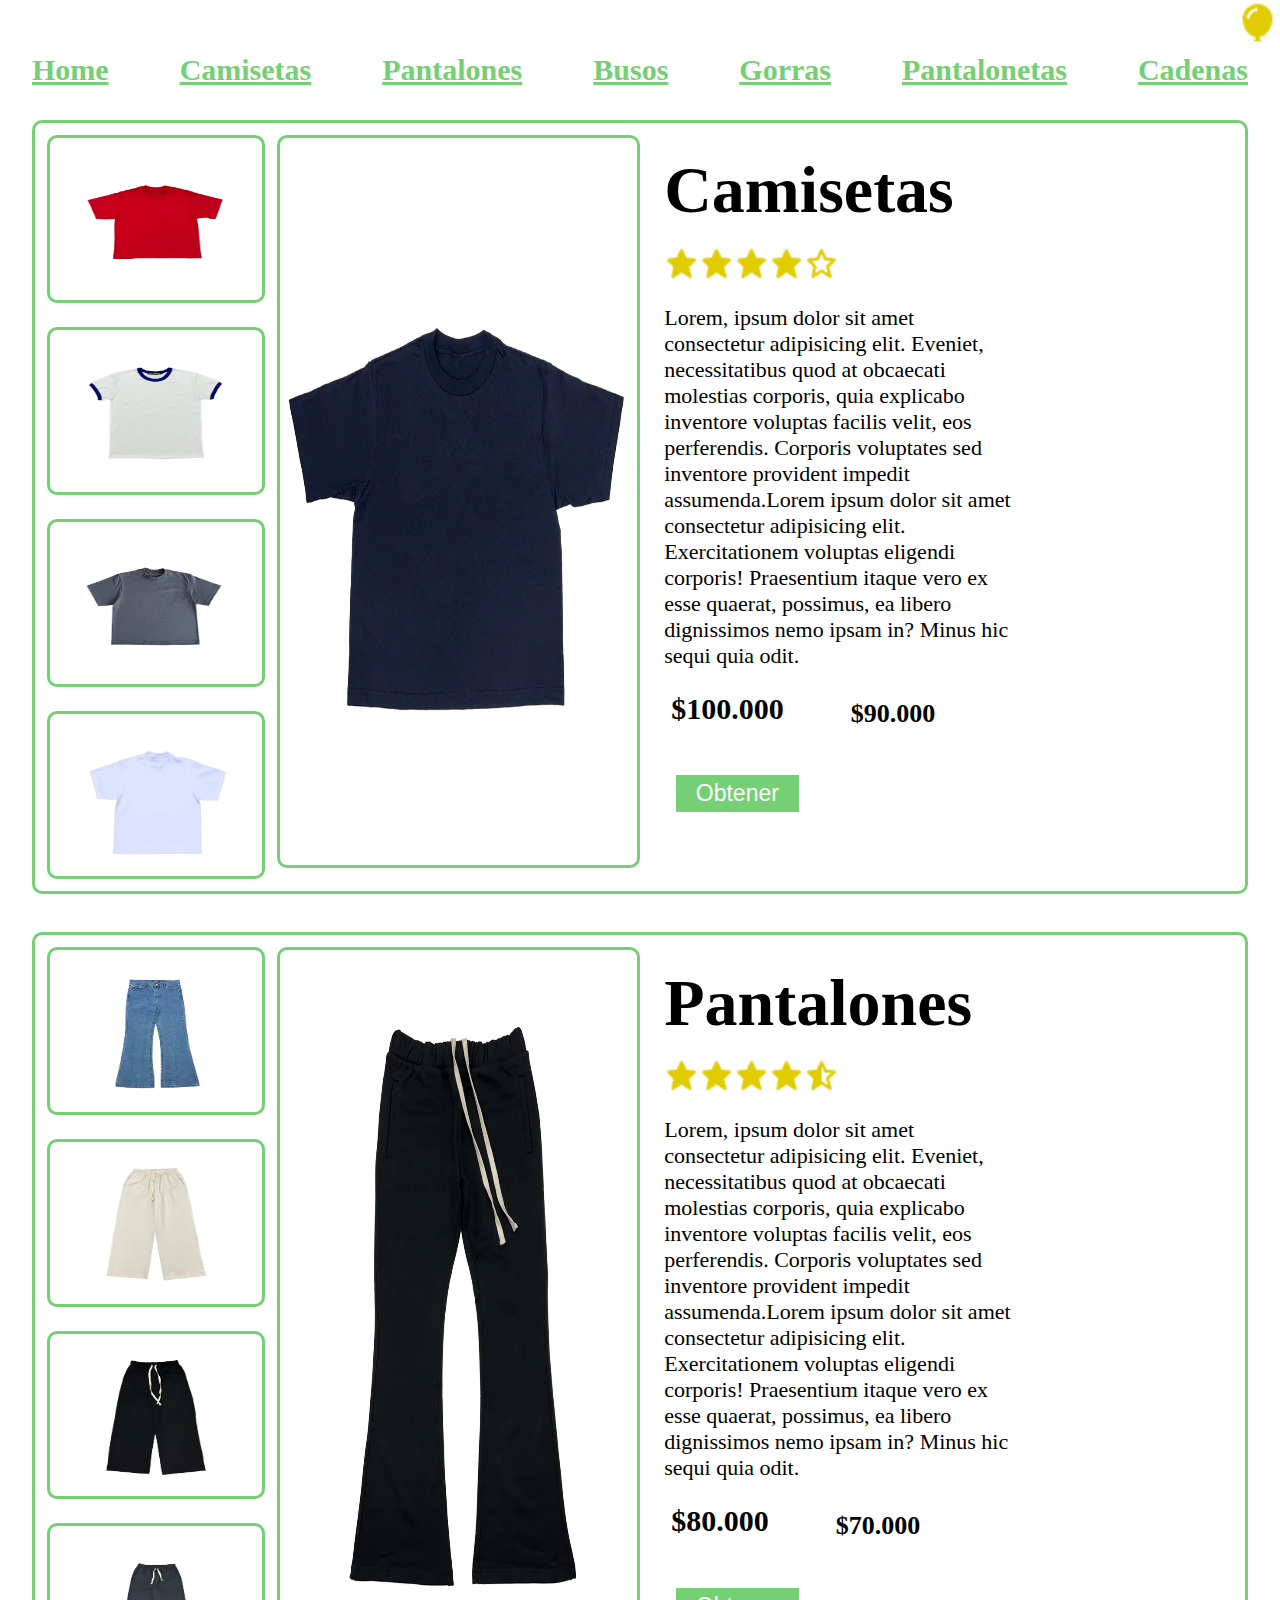
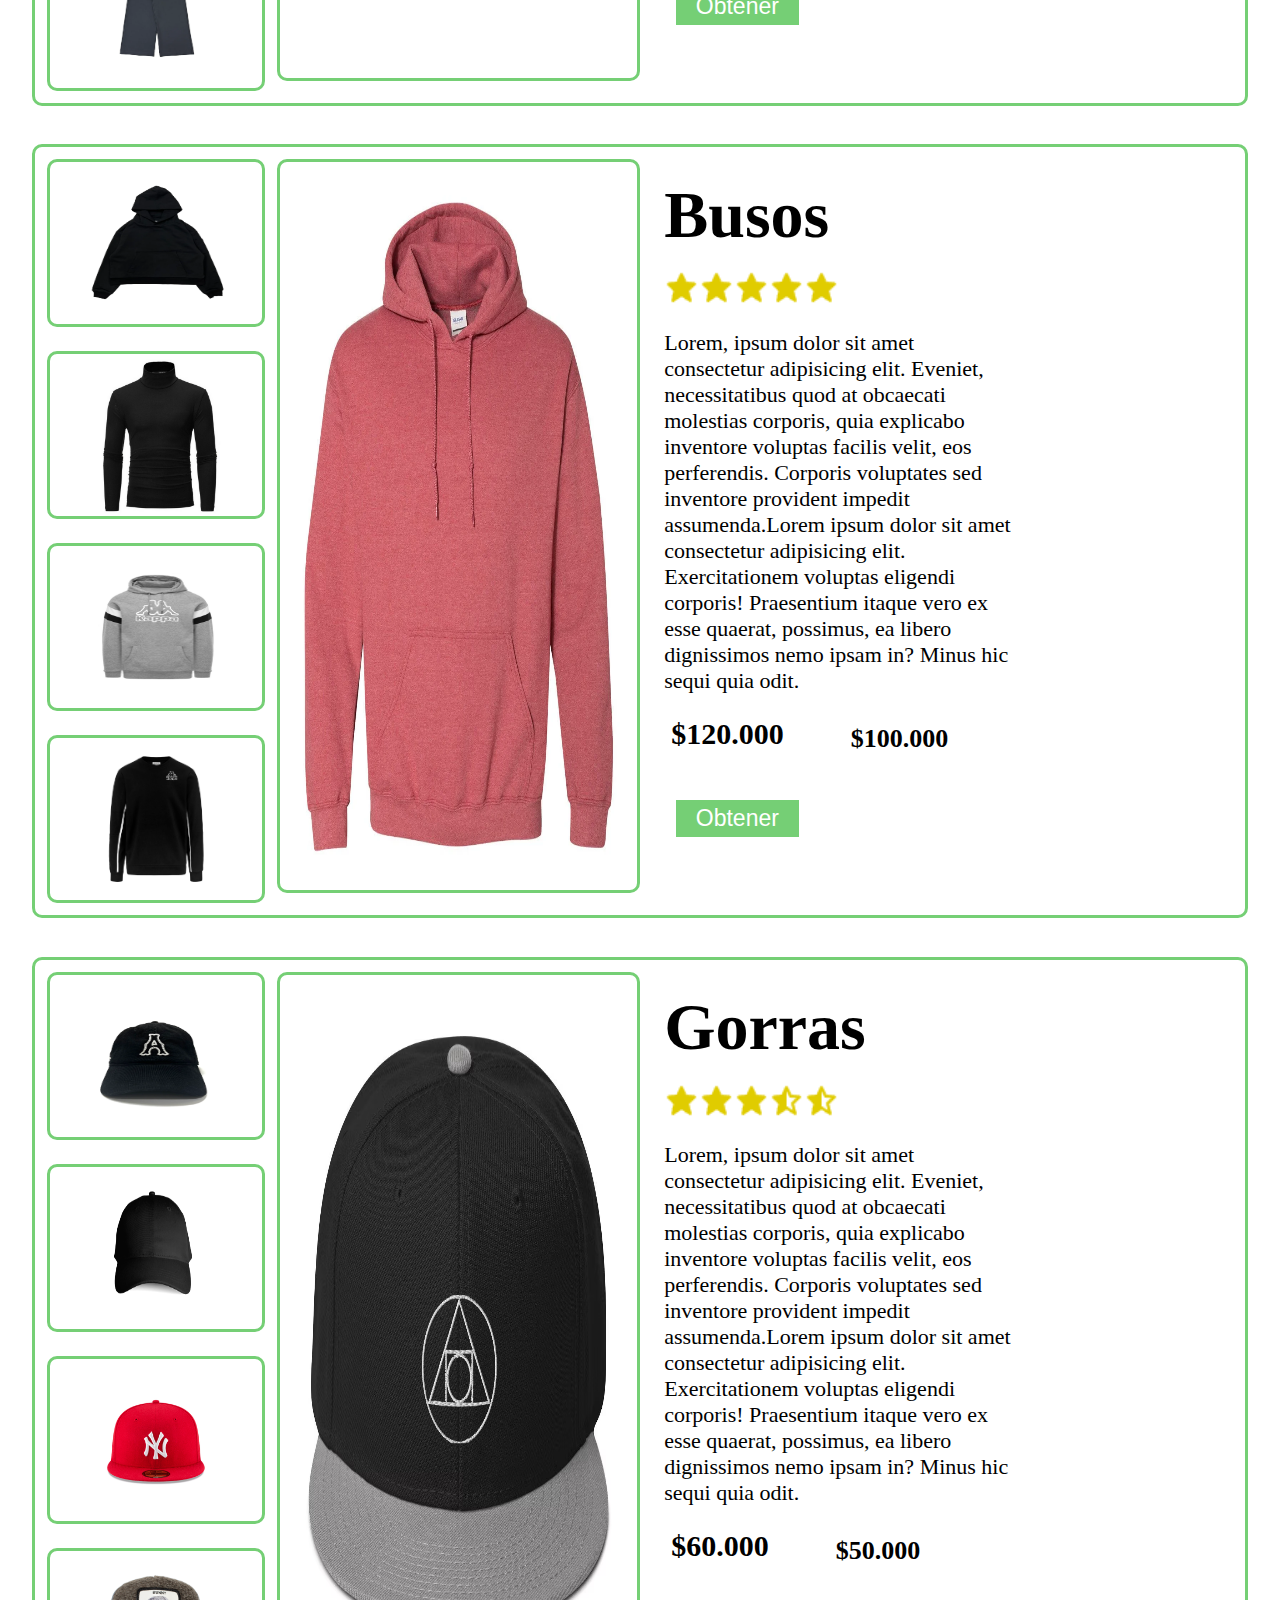
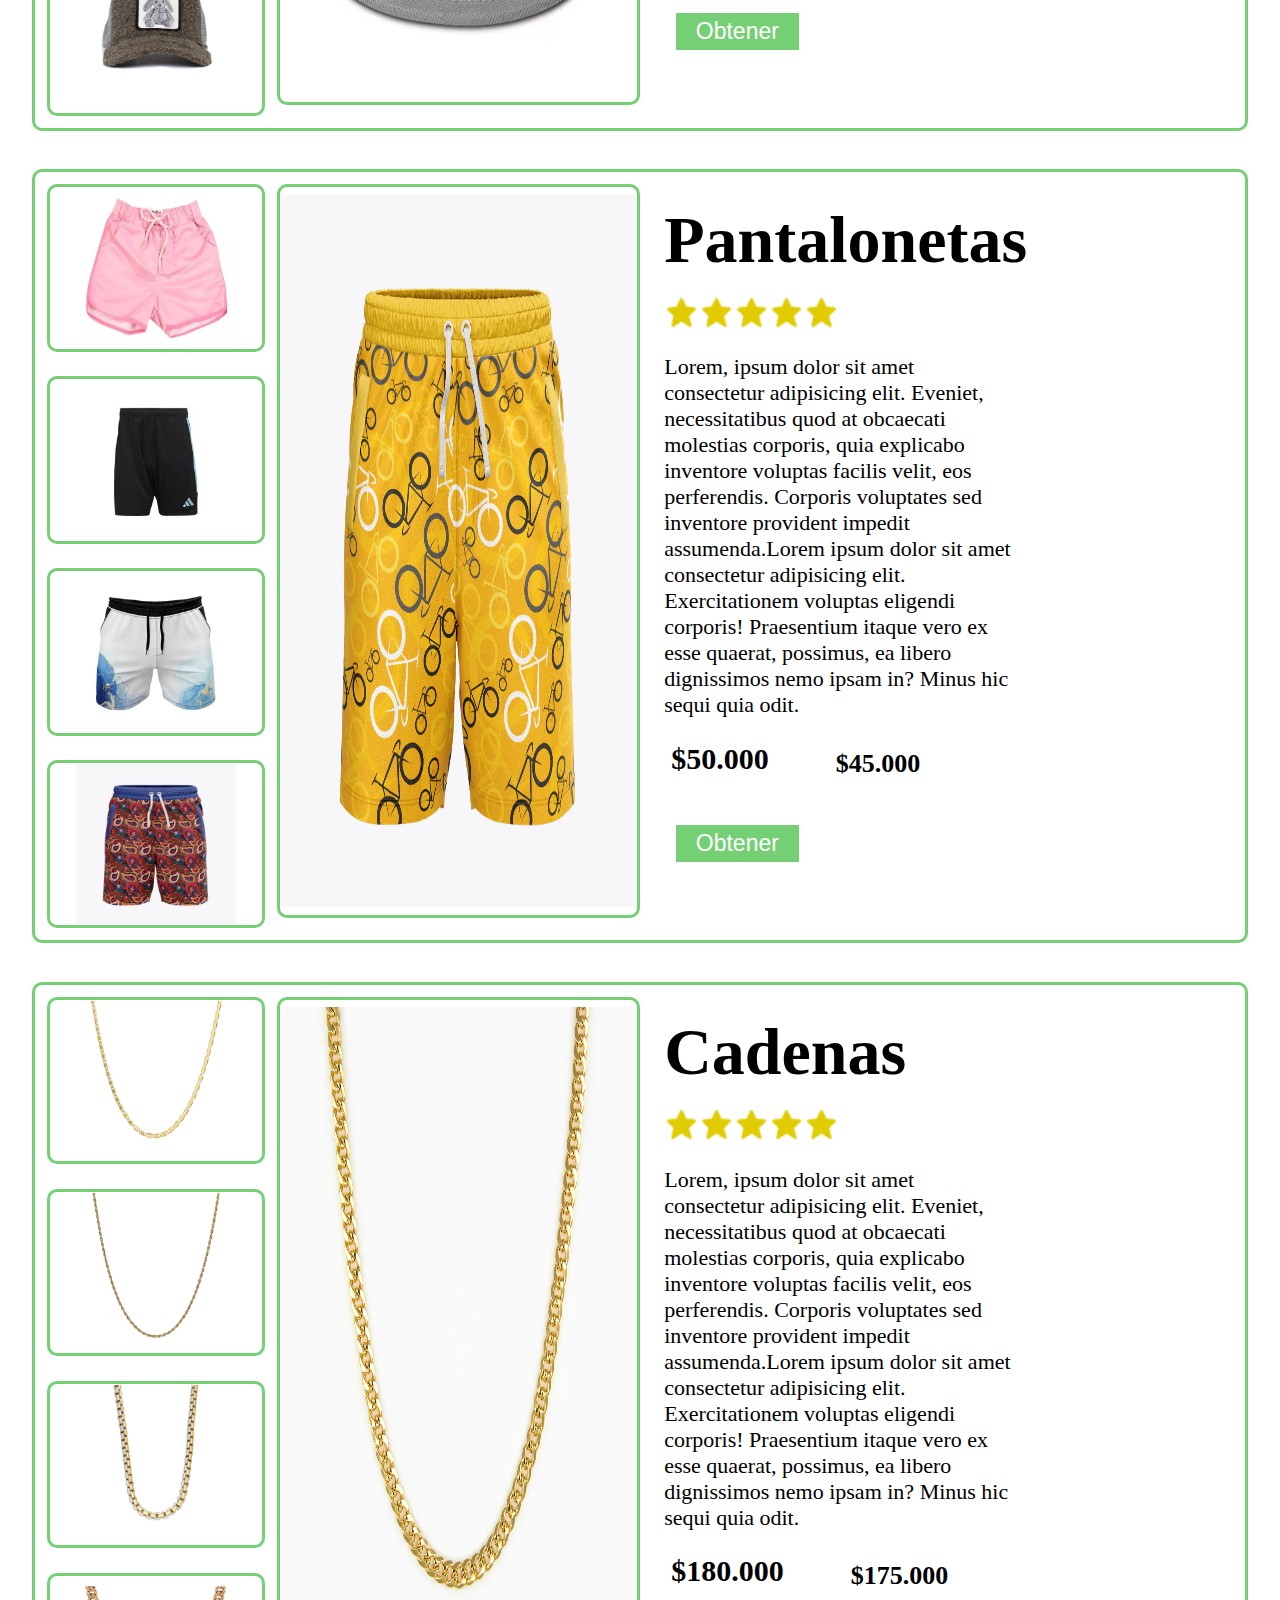
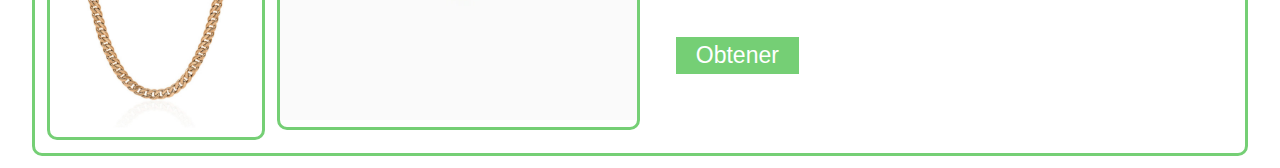
<file: Index.html>
<!DOCTYPE html>
<html lang="en">
<head>
    <meta charset="UTF-8">
    <meta name="viewport" content="width=device-width, initial-scale=1.0">
    <link rel="stylesheet" href="css/style.css">
    <link rel="preconnect" href="https://fonts.googleapis.com">
    <link rel="preconnect" href="https://fonts.gstatic.com" crossorigin>    
    <link href="https://fonts.googleapis.com/css2?family=Madimi+One&display=swap" rel="stylesheet">
    <title>Campus Shop</title>
</head>
<body>
    <header id="home" class="header__logo">
        <img src="storage/img/logo.png" alt="logo">
    </header>
    <nav class="nav">
        <a href="#home">
            <h1>Home</h1>
        </a>
        <a href="#camisetas">
            <h1>Camisetas</h1>
        </a>
        <a href="#pantalones">
            <h1>Pantalones</h1>
        </a>
        <a href="#busos">
            <h1>Busos</h1>
        </a>
        <a href="#gorras">
            <h1>Gorras</h1>
        </a>
        <a href="#pantalonetas">
            <h1>Pantalonetas</h1>
        </a>
        <a href="#cadenas">
            <h1>Cadenas</h1>
        </a>
    </nav>
    <main id="camisetas" class="main">
        <aside class="main__aside">
            <div class="main__aside__img">
                <img src="storage/img/camiseta1.webp" alt="camiseta1">
            </div>
            <div class="main__aside__img">
                <img src="storage/img/camiseta2.webp" alt="camiseta2">
            </div>
            <div class="main__aside__img">
                <img src="storage/img/camiseta3.webp" alt="camiseta3">
            </div>
            <div class="main__aside__img">
                <img src="storage/img/camiseta4.webp" alt="camiseta4">
            </div>
        </aside>
        <article class="main__article">
            <img src="storage/img/camiseta5.webp" alt="camiseta5"></img>
        </article>
        <section class="section">
            <div class="section__title">
                <h1>Camisetas</h1>
            </div>
            <div class="section__stars">
                <img src="storage/img/star.png" alt="star">
                <img src="storage/img/star.png" alt="star">
                <img src="storage/img/star.png" alt="star">
                <img src="storage/img/star.png" alt="star">
                <img src="storage/img/vaciaStar.png" alt="vaciaStar">
            </div>
            <div class="section__content">
                <p>Lorem, ipsum dolor sit amet consectetur adipisicing elit. Eveniet, necessitatibus quod at obcaecati molestias corporis, quia explicabo inventore voluptas facilis velit, eos perferendis. Corporis voluptates sed inventore provident impedit assumenda.Lorem ipsum dolor sit amet consectetur adipisicing elit. Exercitationem voluptas eligendi corporis! Praesentium itaque vero ex esse quaerat, possimus, ea libero dignissimos nemo ipsam in? Minus hic sequi quia odit.</p>
            </div>
            <div class="section__prices">
                <h1>$100.000</h1>
                <h2>$90.000</h2>
            </div>
            <div class="section__button">
                <a href="./views/camisetasDesplegable.html"><button>Obtener</button></a>
            </div>
        </section>
    </main>
    <main class="main2">
        <aside id="pantalones" class="main__aside">
            <div class="main__aside__img">
                <img src="storage/img/pantalones1.webp" alt="pantalones1">
            </div>
            <div class="main__aside__img">
                <img src="storage/img/pantalones2.webp" alt="pantalones2">
            </div>
            <div class="main__aside__img">
                <img src="storage/img/pantalones3.webp" alt="pantalones3">
            </div>
            <div class="main__aside__img">
                <img src="storage/img/pantalones4.webp" alt="pantalones4">
            </div>
        </aside>
        <article class="main__article">
            <img src="storage/img/pantalones5.webp" alt="pantalones5"></img>
        </article>
        <section class="section">
            <div class="section__title">
                <h1>Pantalones</h1>
            </div>
            <div class="section__stars">
                <img src="storage/img/star.png" alt="star">
                <img src="storage/img/star.png" alt="star">
                <img src="storage/img/star.png" alt="star">
                <img src="storage/img/star.png" alt="star">
                <img src="storage/img/mitadStar.png" alt="mitadStar">
            </div>
            <div class="section__content">
                <p>Lorem, ipsum dolor sit amet consectetur adipisicing elit. Eveniet, necessitatibus quod at obcaecati molestias corporis, quia explicabo inventore voluptas facilis velit, eos perferendis. Corporis voluptates sed inventore provident impedit assumenda.Lorem ipsum dolor sit amet consectetur adipisicing elit. Exercitationem voluptas eligendi corporis! Praesentium itaque vero ex esse quaerat, possimus, ea libero dignissimos nemo ipsam in? Minus hic sequi quia odit.</p>
            </div>
            <div class="section__prices">
                <h1>$80.000</h1>
                <h2>$70.000</h2>
            </div>
            <div class="section__button">
                <button>Obtener</button>
            </div>
        </section>
    </main>
    <main class="main2">
        <aside  id="busos" class="main__aside">
            <div class="main__aside__img">
                <img src="storage/img/buso1.webp" alt="buso1">
            </div>
            <div class="main__aside__img">
                <img src="storage/img/buso2.png" alt="buso2">
            </div>
            <div class="main__aside__img">
                <img src="storage/img/buso3.jpg" alt="buso3">
            </div>
            <div class="main__aside__img">
                <img src="storage/img/buso5.jpg" alt="buso5">
            </div>
        </aside>
        <article class="main__article">
            <img src="storage/img/buso4.webp" alt="buso4"></img>
        </article>
        <section class="section">
            <div class="section__title">
                <h1>Busos</h1>
            </div>
            <div class="section__stars">
                <img src="storage/img/star.png" alt="star">
                <img src="storage/img/star.png" alt="star">
                <img src="storage/img/star.png" alt="star">
                <img src="storage/img/star.png" alt="star">
                <img src="storage/img/star.png" alt="Star">
            </div>
            <div class="section__content">
                <p>Lorem, ipsum dolor sit amet consectetur adipisicing elit. Eveniet, necessitatibus quod at obcaecati molestias corporis, quia explicabo inventore voluptas facilis velit, eos perferendis. Corporis voluptates sed inventore provident impedit assumenda.Lorem ipsum dolor sit amet consectetur adipisicing elit. Exercitationem voluptas eligendi corporis! Praesentium itaque vero ex esse quaerat, possimus, ea libero dignissimos nemo ipsam in? Minus hic sequi quia odit.</p>
            </div>
            <div class="section__prices">
                <h1>$120.000</h1>
                <h2>$100.000</h2>
            </div>
            <div class="section__button">
                <button>Obtener</button>
            </div>
        </section>
    </main>
    <main class="main2">
        <aside id="gorras" class="main__aside">
            <div class="main__aside__img">
                <img src="storage/img/gorra1.webp" alt="gorra1">
            </div>
            <div class="main__aside__img">
                <img src="storage/img/gorra2.webp" alt="gorra2">
            </div>
            <div class="main__aside__img">
                <img src="storage/img/gorra3.png" alt="gorra3">
            </div>
            <div class="main__aside__img">
                <img src="storage/img/gorra4.jpg" alt="gorra4">
            </div>
        </aside>
        <article class="main__article">
            <img src="storage/img/gorra5.avif" alt="gorra5"></img>
        </article>
        <section class="section">
            <div class="section__title">
                <h1>Gorras</h1>
            </div>
            <div class="section__stars">
                <img src="storage/img/star.png" alt="star">
                <img src="storage/img/star.png" alt="star">
                <img src="storage/img/star.png" alt="star">
                <img src="storage/img/mitadStar.png" alt="mitadStar">
                <img src="storage/img/mitadStar.png" alt="mitadStar">
            </div>
            <div class="section__content">
                <p>Lorem, ipsum dolor sit amet consectetur adipisicing elit. Eveniet, necessitatibus quod at obcaecati molestias corporis, quia explicabo inventore voluptas facilis velit, eos perferendis. Corporis voluptates sed inventore provident impedit assumenda.Lorem ipsum dolor sit amet consectetur adipisicing elit. Exercitationem voluptas eligendi corporis! Praesentium itaque vero ex esse quaerat, possimus, ea libero dignissimos nemo ipsam in? Minus hic sequi quia odit.</p>
            </div>
            <div class="section__prices">
                <h1>$60.000</h1>
                <h2>$50.000</h2>
            </div>
            <div class="section__button">
                <button>Obtener</button>
            </div>
        </section>
    </main>
    <main class="main2">
        <aside id="pantalonetas" class="main__aside">
            <div class="main__aside__img">
                <img src="storage/img/pantalonetas.webp" alt="pantalonetas1">
            </div>
            <div class="main__aside__img">
                <img src="storage/img/pantalonetas2.webp" alt="pantalonetas2">
            </div>
            <div class="main__aside__img">
                <img src="storage/img/pantalonetas3.png" alt="pantalonetas3">
            </div>
            <div class="main__aside__img">
                <img src="storage/img/pantalonetas4.webp" alt="pantalonetas4">
            </div>
        </aside>
        <article class="main__article">
            <img src="storage/img/pantalonetas5.webp" alt="pantalonetas5"></img>
        </article>
        <section class="section">
            <div class="section__title">
                <h1>Pantalonetas</h1>
            </div>
            <div class="section__stars">
                <img src="storage/img/star.png" alt="star">
                <img src="storage/img/star.png" alt="star">
                <img src="storage/img/star.png" alt="star">
                <img src="storage/img/star.png" alt="star">
                <img src="storage/img/star.png" alt="star">
            </div>
            <div class="section__content">
                <p>Lorem, ipsum dolor sit amet consectetur adipisicing elit. Eveniet, necessitatibus quod at obcaecati molestias corporis, quia explicabo inventore voluptas facilis velit, eos perferendis. Corporis voluptates sed inventore provident impedit assumenda.Lorem ipsum dolor sit amet consectetur adipisicing elit. Exercitationem voluptas eligendi corporis! Praesentium itaque vero ex esse quaerat, possimus, ea libero dignissimos nemo ipsam in? Minus hic sequi quia odit.</p>
            </div>
            <div class="section__prices">
                <h1>$50.000</h1>
                <h2>$45.000</h2>
            </div>
            <div class="section__button">
                <button>Obtener</button>
            </div>
        </section>
    </main>
    <main class="main2">
        <aside id="cadenas" class="main__aside">
            <div class="main__aside__img">
                <img src="storage/img/cadena1.jpg" alt="cadena1">
            </div>
            <div class="main__aside__img">
                <img src="storage/img/cadena2.jpg" alt="cadena2">
            </div>
            <div class="main__aside__img">
                <img src="storage/img/cadena3.jpg" alt="cadena3">
            </div>
            <div class="main__aside__img">
                <img src="storage/img/cadena4.jpg" alt="cadena4">
            </div>
        </aside>
        <article class="main__article">
            <img src="storage/img/cadena5.webp" alt="cadena5"></img>
        </article>
        <section class="section">
            <div class="section__title">
                <h1>Cadenas</h1>
            </div>
            <div class="section__stars">
                <img src="storage/img/star.png" alt="star">
                <img src="storage/img/star.png" alt="star">
                <img src="storage/img/star.png" alt="star">
                <img src="storage/img/star.png" alt="star">
                <img src="storage/img/star.png" alt="star">
            </div>
            <div class="section__content">
                <p>Lorem, ipsum dolor sit amet consectetur adipisicing elit. Eveniet, necessitatibus quod at obcaecati molestias corporis, quia explicabo inventore voluptas facilis velit, eos perferendis. Corporis voluptates sed inventore provident impedit assumenda.Lorem ipsum dolor sit amet consectetur adipisicing elit. Exercitationem voluptas eligendi corporis! Praesentium itaque vero ex esse quaerat, possimus, ea libero dignissimos nemo ipsam in? Minus hic sequi quia odit.</p>
            </div>
            <div class="section__prices">
                <h1>$180.000</h1>
                <h2>$175.000</h2>
            </div>
            <div class="section__button">
                <button>Obtener</button>
            </div>
        </section>
    </main>
</body>
</html>
</file>
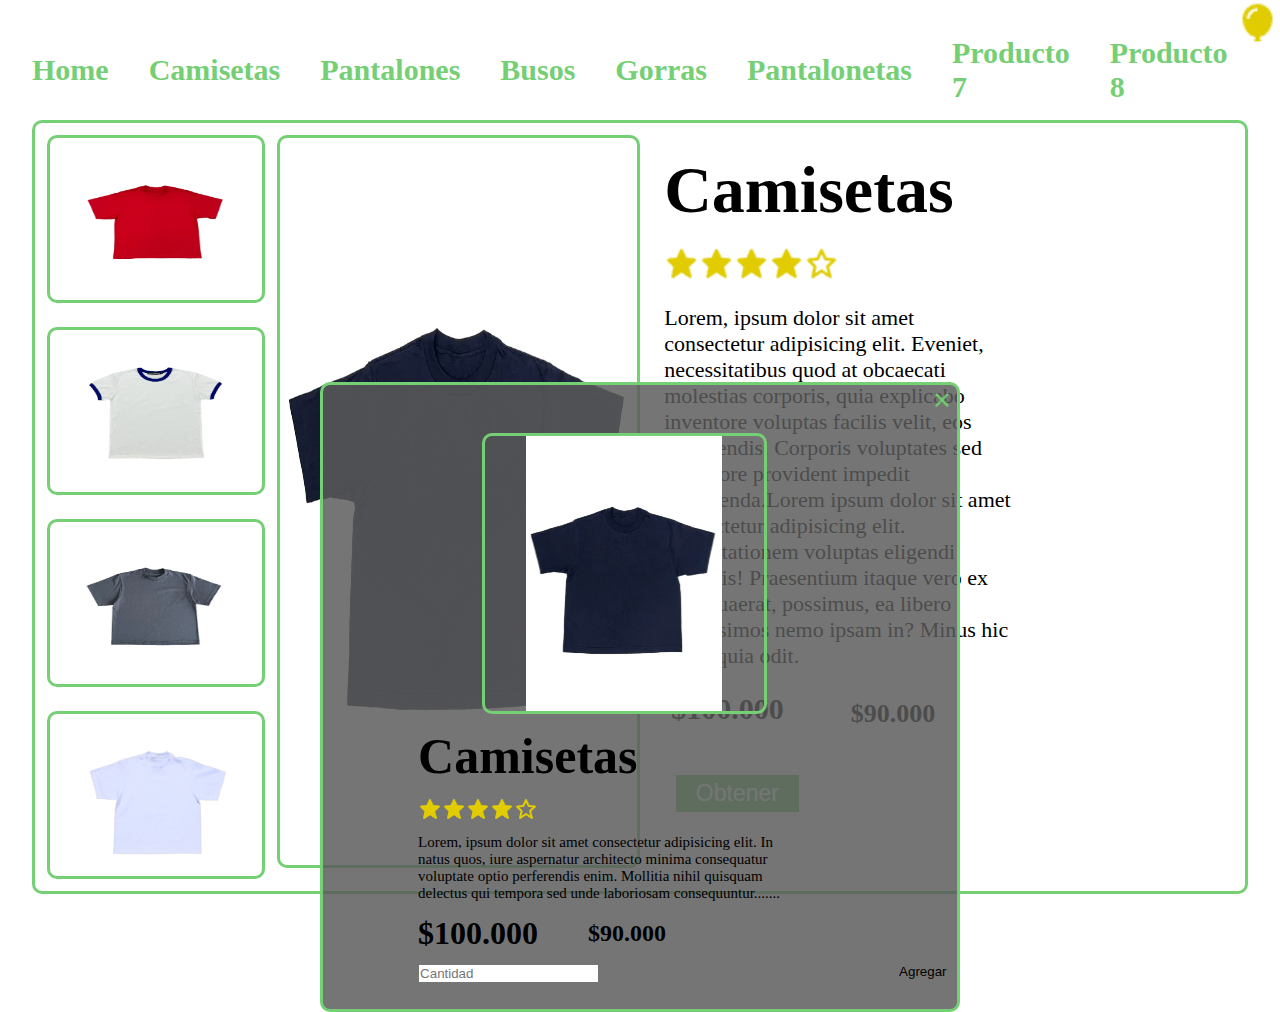
<file: views/camisetasDesplegable.html>
<!DOCTYPE html>
<html lang="en">
<head>
    <meta charset="UTF-8">
    <meta name="viewport" content="width=device-width, initial-scale=1.0">
    <link rel="stylesheet" href="../css/camisetasDesplegable.css">
    <title>Campus Shop</title>
</head>
<body>
    <header id="home" class="header__logo">
        <img src="../storage/img/logo.png" alt="logo">
    </header>
    <nav class="nav">
        <a>
            <h1>Home</h1>
        </a>
        <a>
            <h1>Camisetas</h1>
        </a>
        <a>
            <h1>Pantalones</h1>
        </a>
        <a>
            <h1>Busos</h1>
        </a>
        <a>
            <h1>Gorras</h1>
        </a>
        <a>
            <h1>Pantalonetas</h1>
        </a>
        <a>
            <h1>Producto 7</h1>
        </a>
        <a>
            <h1>Producto 8</h1>
        </a>
        <a>
            <h1>Producto 9</h1>
        </a>
        <a>
            <h1>Producto 10</h1>
        </a>
        <a>
            <h1>Producto 11</h1>
        </a>
        <a>
            <h1>Producto 12</h1>
        </a>
        <a>
            <h1>Producto 13</h1>
        </a>
        <a>
            <h1>Producto 14</h1>
        </a>
        <a>
            <h1>Producto 15</h1>
        </a>
        <a>
            <h1>Producto 16</h1>
        </a>
        <a>
            <h1>Producto 17</h1>
        </a>
        <a>
            <h1>Producto 18</h1>
        </a>
        
    </nav>
    <main id="camisetas" class="main">
        <aside class="main__aside">
            <div class="main__aside__img">
                <img src="../storage/img/camiseta1.webp" alt="camiseta1">
            </div>
            <div class="main__aside__img">
                <img src="../storage/img/camiseta2.webp" alt="camiseta2">
            </div>
            <div class="main__aside__img">
                <img src="../storage/img/camiseta3.webp" alt="camiseta3">
            </div>
            <div class="main__aside__img">
                <img src="../storage/img/camiseta4.webp" alt="camiseta4">
            </div>
        </aside>
        <article class="main__article">
            <img src="../storage/img/camiseta5.webp" alt="camiseta5"></img>
        </article>
        <section class="section">
            <div class="section__title">
                <h1>Camisetas</h1>
            </div>
            <div class="section__stars">
                <img src="../storage/img/star.png" alt="star">
                <img src="../storage/img/star.png" alt="star">
                <img src="../storage/img/star.png" alt="star">
                <img src="../storage/img/star.png" alt="star">
                <img src="../storage/img/vaciaStar.png" alt="vaciaStar">
            </div>
            <div class="section__content">
                <p>Lorem, ipsum dolor sit amet consectetur adipisicing elit. Eveniet, necessitatibus quod at obcaecati molestias corporis, quia explicabo inventore voluptas facilis velit, eos perferendis. Corporis voluptates sed inventore provident impedit assumenda.Lorem ipsum dolor sit amet consectetur adipisicing elit. Exercitationem voluptas eligendi corporis! Praesentium itaque vero ex esse quaerat, possimus, ea libero dignissimos nemo ipsam in? Minus hic sequi quia odit.</p>
            </div>
            <div class="section__prices">
                <h1>$100.000</h1>
                <h2>$90.000</h2>
            </div>
            <div class="section__button">
                <button>Obtener</button>
            </div>
        </section>
    </main>
    <section class="pop__Up">
        <header class="pop__Up__header">
            <a href="../Index.html"><img src="../storage/img/x.png" alt="x"></a>
        </header>
        <div class="pop__Up__img">
            <img src="../storage/img/camiseta5.webp" alt="camiseta5">
        </div>
        <div class="pop__Up__title">
            <h1>Camisetas</h1>
        </div>
        <div class="pop__Up__Stars">
            <img src="../storage/img/star.png" alt="star">
            <img src="../storage/img/star.png" alt="star">
            <img src="../storage/img/star.png" alt="star">
            <img src="../storage/img/star.png" alt="star">
            <img src="../storage/img/vaciaStar.png" alt="vaciaStar">
        </div>
        <div class="pop__Up__Content">
            <p>Lorem, ipsum dolor sit amet consectetur adipisicing elit. In natus quos, iure aspernatur architecto minima consequatur voluptate optio perferendis enim. Mollitia nihil quisquam delectus qui tempora sed unde laboriosam consequuntur.......</p>
        </div>
        <div class="pop__Up__Prices">
            <h1>$100.000</h1>
            <h2>$90.000</h2>
        </div>
        <div class="pop__Up__cant">
            <input type="text" placeholder="Cantidad">
            <a href=""><button>Agregar</button></a>
        </div>
    </section>
</body>
</html>
</file>
<file: css/style.css>
@import url("variables.css");

*{
    margin: 0;
    padding: 0;
    box-sizing: border-box;
}

.header__logo{
    display: flex;
    width: 100%;
    height: 5vh;
    align-items: center;
    justify-content: end;
}

.header__logo img{
    display: flex;
    background: var(--color-light);
    width: 5vh;
    height: 5vh;
    border-radius: 10px;
}

.nav{
    display: flex;
    flex-direction: row;
    width: 95%;
    height: 9vh;
    margin-top: -1.2%;
    margin-left: 2.5%;
    align-items: center;
    overflow-x: scroll;
    justify-content: space-between;
    gap: 40px;
}

.nav a{
    display: flex;
    font-size: 15px;
    flex-direction: row;
    color: var(--color-primary);
}

.nav a:hover{
    cursor: pointer;
    color: var(--color-opacity);
}

.main{
    display: flex;
    border: solid var(--color-primary); 
    width: 95%;
    height: 86vh;
    margin-left: 2.5%;
    margin-top: 0.7%;
    border-radius: 10px;
}

.main__aside {
    display: flex;
    flex-direction: column;
    width: 20%;
}

.main__aside__img{
    display: flex;
    border: solid var(--color-primary);
    margin: 5% 5% 5% 5% ;
    width: 90%;
    height: 90%;
    justify-content: center;
    align-items: center;
    border-radius: 10px;
}

.main__aside__img img{
    width: 160px;
    height: 160px;
}

.main__article{
    display: flex;
    border: solid var(--color-primary);
    margin-top: 1%;
    width: 30%;
    height: 95.5%;
    border-radius: 10px;
    justify-content: center;
    align-items: center;
}

.main__article img{
    width:100%;
    height: 98%;
}

.section{
    display: flex;
    flex-direction: column;
    margin-top: 1%;
    margin-left: 2%;
    width:48%;
    height:95.5%;
}

.section__title{
    display: flex;
    margin-top: 3%;
    width: 60%;
    font-size: 33px;
}

.section__stars{
    display: flex;
    margin-top: 3%;
    width: 100%;
    height: 4vh;
}

.section__stars img{
    width: 35px;
    height: 35px;
}

.section__content{
    display: flex;
    margin-top: 4%;
    width: 60%;
    font-size: 22px;
}

.section__prices{
    display: flex;
    margin-top: 4%;
    width: 60%;
    gap: 60px;
}

.section__prices h1{
    margin-left: 2%;
    font-size: 30px;
}

.section__prices h2{
    margin-left: 2%;
    margin-top: 2%;
    font-size: 26px;
}

.section__button{
    display: flex;
    margin-left: 2%;
    margin-top: 8%;
    width: 60%;
}

.section__button button{
    border: none;
    color: var(--color-light);
    background: var(--color-primary);
    font-size: 23px;
    padding-left: 20px;
    padding-right: 20px;
    padding-top: 5px;
    padding-bottom: 5px;
}

.section__button button:hover{
    background: var(--color-hover);
    cursor: pointer;
}

.main2{
    display: flex;
    border: solid var(--color-primary); 
    width: 95%;
    height: 86vh;
    margin-left: 2.5%;
    margin-top: 3%;
    margin-bottom: 1%;
    border-radius: 10px;
}
</file>
<file: css/camisetasDesplegable.css>
@import url("./variables.css");

*{
    margin: 0;
    padding: 0;
    box-sizing: border-box;
}

.header__logo{
    display: flex;
    width: 100%;
    height: 5vh;
    align-items: center;
    justify-content: end;
}

.header__logo img{
    display: flex;
    background: var(--color-light);
    width: 5vh;
    height: 5vh;
    border-radius: 10px;
}

.nav{
    display: flex;
    flex-direction: row;
    width: 95%;
    height: 9vh;
    margin-top: -1.2%;
    margin-left: 2.5%;
    align-items: center;
    overflow-x: scroll;
    justify-content: space-between;
    gap: 40px;
}

.nav a{
    display: flex;
    font-size: 15px;
    flex-direction: row;
    text-decoration: none;
    color: var(--color-primary);
}

.nav a:hover{
    cursor: pointer;
    color: var(--color-opacity);
}

.main{
    display: flex;
    border: solid var(--color-primary); 
    width: 95%;
    height: 86vh;
    margin-left: 2.5%;
    margin-top: 0.7%;
    border-radius: 10px;
}

.main__aside {
    display: flex;
    flex-direction: column;
    width: 20%;
}

.main__aside__img{
    display: flex;
    border: solid var(--color-primary);
    margin: 5% 5% 5% 5% ;
    width: 90%;
    height: 90%;
    justify-content: center;
    align-items: center;
    border-radius: 10px;
}

.main__aside__img img{
    width: 160px;
    height: 160px;
}

.main__article{
    display: flex;
    border: solid var(--color-primary);
    margin-top: 1%;
    width: 30%;
    height: 95.5%;
    border-radius: 10px;
    justify-content: center;
    align-items: center;
}

.main__article img{
    width:100%;
    height: 98%;
}

.section{
    display: flex;
    flex-direction: column;
    margin-top: 1%;
    margin-left: 2%;
    width:48%;
    height:95.5%;
}

.section__title{
    display: flex;
    margin-top: 3%;
    width: 60%;
    font-size: 33px;
}

.section__stars{
    display: flex;
    margin-top: 3%;
    width: 100%;
    height: 4vh;
}

.section__stars img{
    width: 35px;
    height: 35px;
}

.section__content{
    display: flex;
    margin-top: 4%;
    width: 60%;
    font-size: 22px;
}

.section__prices{
    display: flex;
    margin-top: 4%;
    width: 60%;
    gap: 60px;
}

.section__prices h1{
    margin-left: 2%;
    font-size: 30px;
}

.section__prices h2{
    margin-left: 2%;
    margin-top: 2%;
    font-size: 26px;
}

.section__button{
    display: flex;
    margin-left: 2%;
    margin-top: 8%;
    width: 60%;
}

.section__button button{
    border: none;
    color: var(--color-light);
    background: var(--color-primary);
    font-size: 23px;
    padding-left: 20px;
    padding-right: 20px;
    padding-top: 5px;
    padding-bottom: 5px;
}

.section__button button:hover{
    background: var(--color-hover);
    cursor: pointer;
}

.main2{
    display: flex;
    border: solid var(--color-primary); 
    width: 95%;
    height: 86vh;
    margin-left: 2.5%;
    margin-top: 3%;
    margin-bottom: 1%;
    border-radius: 10px;
}

.pop__Up{
    display: flex;
    flex-direction: column;
    border: solid var(--color-primary);
    background: var(--color-color);
    border-radius: 10px;
    width: 50%;
    height:70vh;
    margin-left: 25%;
    margin-top: -40%;
    position: absolute;
}

.pop__Up__header{
    display: flex;
    justify-content: end;
    width: 100%;
    height: 4vh;
}

.pop__Up__header img{
    width: 30px;
    height: 30px;
}

.pop__Up__img{
    display: flex;
    border: solid var(--color-primary);
    border-radius: 10px;
    width: 45%;
    height: 45%;
    margin-top: 2%;
    margin-left: 25%;
    justify-content: center;
    align-items: center;
}

.pop__Up__img img{
    width: 70%;
    height: 100%;
}

.pop__Up__title{
    display: flex;
    margin-left: 15%;
    font-size: 25px;
    margin-top: 2%;
}

.pop__Up__Stars{
    display: flex;
    margin-left: 15%;    
    margin-top: 2%;
}

.pop__Up__Content{
    display: flex;
    width: 60%;
    margin-left: 15%;
    margin-top: 2%;
    font-size: 15px;
}

.pop__Up__Prices{
    display: flex;
    margin-left: 15%;
    margin-top: 2%;
    gap: 50px; 
}

.pop__Up__Prices h2{
    margin-top: 1%;
}

.pop__Up__cant{
    display: flex;
    margin-left: 15%;
    margin-top: 2%;
    gap:300px;  
}

.pop__Up__cant a{
    display: flex;
    border: none;
    background: solid var(--color-primary);
    text-decoration: none;
}

.pop__Up__cant button{
    display: flex;
    border: none;
    background: solid var(--color-primary);
    text-decoration: none;
}
</file>
